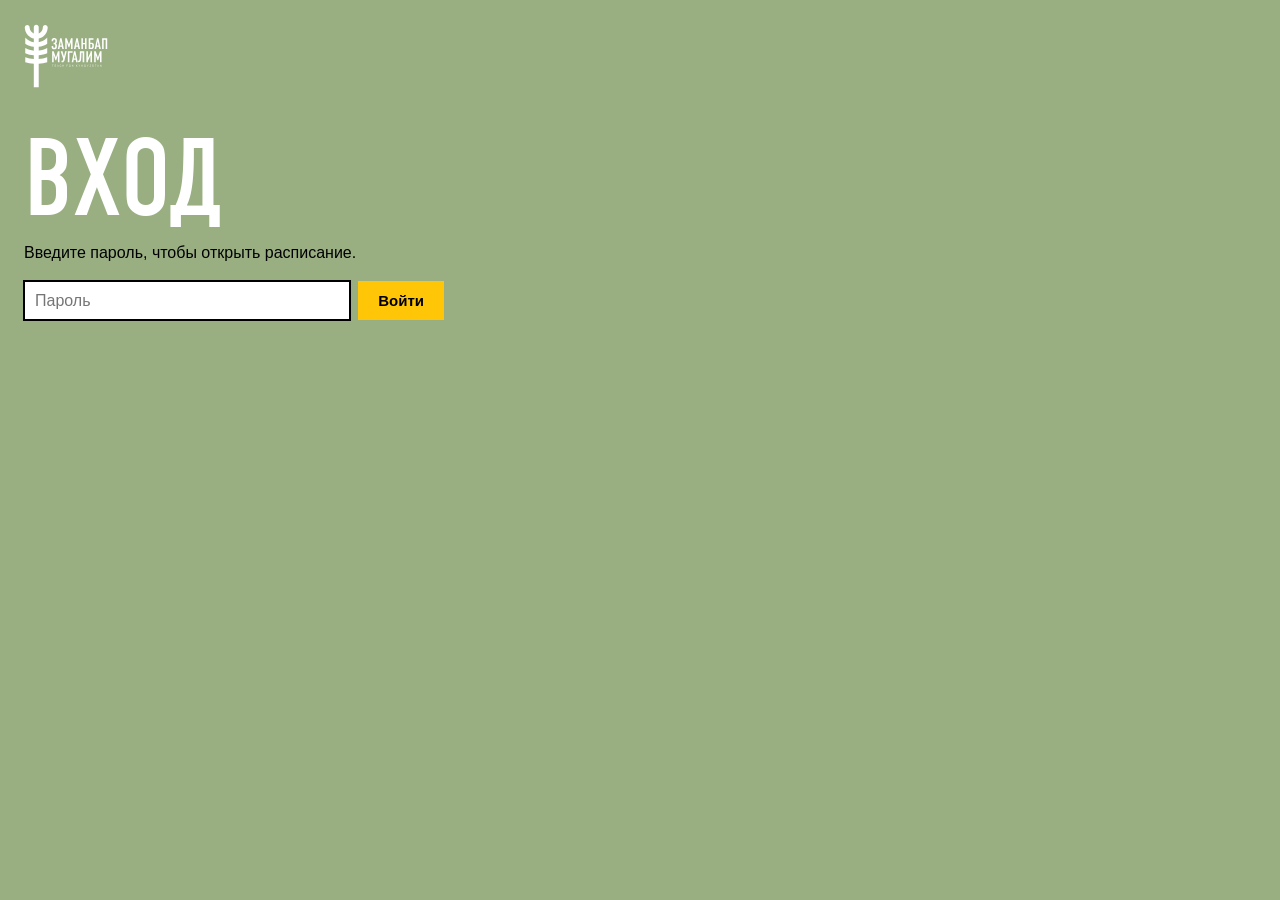
<file: index.html>
<!doctype html>
<html lang="ru">
<head>
<meta charset="utf-8">
<meta name="viewport" content="width=device-width, initial-scale=1">
<meta name="robots" content="noindex,nofollow">
<title>Свободные кабинеты · Заманбап Мугалим</title>
<link rel="stylesheet" href="brand/tokens.css">
<link rel="stylesheet" href="brand/fonts/fonts.css">
<link rel="stylesheet" href="style.css">
<link rel="icon" href="brand/logo/favicon.svg" type="image/svg+xml">
</head>
<body class="locked" data-page="rooms">
<div id="gate"><div class="gbox">
  <img class="glogo" src="brand/logo/svg/lockup-white.svg" alt="Заманбап Мугалим — Teach for Kyrgyzstan">
  <h1>Вход</h1>
  <p id="gtext">Введите пароль, чтобы открыть расписание.</p>
  <form id="gform"><input type="password" id="gpw" autocomplete="current-password" placeholder="Пароль" autofocus><button>Войти</button></form>
  <div class="err" id="gerr"></div>
</div></div>
<div class="top">
  <header class="tfk-header">
    <a class="tfk-brand" href="index.html"><img src="brand/logo/svg/lockup-white.svg" alt="Заманбап Мугалим — Teach for Kyrgyzstan"></a>
    <h1 class="ttl">Свободные кабинеты</h1>
    <div class="hr"><a id="zlink" class="zl" href="zameny.html" hidden>Замены →</a><div class="stamp" id="stamp"></div></div>
  </header>
  </div>
<div class="wrap">
  <div id="banner"></div>
  <nav class="tabs">
    <div class="tab" data-act="tab" data-v="rooms">Свободные кабинеты</div>
    <div class="tab" data-act="tab" data-v="room">По кабинету</div>
    <div class="tab" data-act="tab" data-v="view">Класс / учитель</div>
    <div class="tab" data-act="tab" data-v="conflicts">Двойные брони</div>
  </nav>
  <div id="view"></div>
  <div class="footer" id="foot"></div>
</div>
<div class="band tfk-bg-stripes"></div>
<script src="app.js"></script>
</body>
</html>
</file>
<file: brand/tokens.css>
/* ============================================================
   Teach for Kyrgyzstan — «Заманбап Мугалим» · brand tokens
   <link rel="stylesheet" href="TfK-Brand-Kit/tokens.css">
   <link rel="stylesheet" href="TfK-Brand-Kit/fonts/fonts.css">  (Q3 DIN Condensed)
   ============================================================ */
:root{
  /* Primary (2025+) */
  --tfk-green:#99AF82;        /* pale green — main brand surface (heroes, covers, banners) */
  --tfk-green-dark:#73875D;   /* hover states, small accents on white                      */
  --tfk-yellow:#FFC607;       /* accent squares / highlights only — never body text        */
  --tfk-black:#000000;
  --tfk-white:#ffffff;
  --tfk-ink:#1a1a1a;          /* body text on white                                        */
  /* Brandbook auxiliary tints (use sparingly, light backgrounds) */
  --tfk-mint:#C2D9CE;  --tfk-mint-pale:#DCEFE3;  --tfk-sage-gray:#A2B7B1;
  --tfk-warmgray:#C1BAAA; --tfk-warmgray-pale:#F2F2ED;
  --tfk-gray-70:#4d4d4d; --tfk-gray-50:#808080; --tfk-gray-25:#bfbfbf;
  /* Type */
  --tfk-font-display:"Q3 DIN Condensed","Arial Narrow Bold","Arial Narrow",Impact,sans-serif;
  --tfk-font-body:Calibri,"Segoe UI",Arial,Helvetica,sans-serif;
}

/* ---- Ready-made components (brand is rectilinear: no radius, no shadows) ---- */
.tfk-body{background:var(--tfk-white);color:var(--tfk-ink);font-family:var(--tfk-font-body);
  line-height:1.55;text-align:left}
.tfk-display{font-family:var(--tfk-font-display);text-transform:uppercase;
  font-weight:400;line-height:.95;letter-spacing:.01em}
.tfk-h1,.tfk-h2,.tfk-h3{font-family:var(--tfk-font-display);text-transform:uppercase;
  color:var(--tfk-black);line-height:1;font-weight:400}
.tfk-muted{color:var(--tfk-gray-50)}
.tfk-link{color:var(--tfk-green-dark)}

/* Signature surface: pale green field, white text (use white logo on it) */
.tfk-hero{background:var(--tfk-green);color:var(--tfk-white);padding:48px 40px}
.tfk-hero .tfk-h1,.tfk-hero .tfk-h2,.tfk-hero h1,.tfk-hero h2{color:var(--tfk-white)}

.tfk-btn{display:inline-block;background:var(--tfk-black);color:var(--tfk-white);
  font-family:var(--tfk-font-body);font-weight:700;padding:12px 22px;
  text-decoration:none;border:0;cursor:pointer}
.tfk-btn:hover{background:var(--tfk-green-dark)}
.tfk-btn--yellow{background:var(--tfk-yellow);color:var(--tfk-black)}

.tfk-card{background:var(--tfk-white);border:1px solid var(--tfk-gray-25);padding:24px}
.tfk-quote{font-family:var(--tfk-font-body);font-style:italic;
  border-left:4px solid var(--tfk-green);padding-left:16px;margin:14px 0}

/* Yellow pixel-squares motif (decorative, place in a corner/edge) */
.tfk-squares{display:grid;grid-template-columns:repeat(3,18px);grid-auto-rows:18px;width:max-content}
.tfk-squares i{background:var(--tfk-yellow)}
.tfk-squares i:nth-child(even){background:transparent}

/* Official brandbook background patterns (tiles in patterns/) — never behind body text */
.tfk-bg-watermark{background:var(--tfk-white) url("patterns/emblem-watermark.svg") repeat}
.tfk-bg-stripes{background:var(--tfk-white) url("patterns/stripes.svg") repeat}
.tfk-bg-rows{background:var(--tfk-white) url("patterns/emblem-rows.svg") repeat}

/* Header */
.tfk-header{display:flex;align-items:center;justify-content:space-between;gap:16px;
  padding:14px 24px;background:var(--tfk-green)}
.tfk-header--light{background:var(--tfk-white);border-bottom:1px solid var(--tfk-gray-25)}
.tfk-brand{display:flex;align-items:center;text-decoration:none}
.tfk-brand img{height:44px;width:auto;display:block}
.tfk-brand:hover{opacity:.85}
</file>
<file: brand/fonts/fonts.css>
/* Q3 DIN — brand display faces. Adjust the url() prefix to where the kit sits. */
@font-face{
  font-family:"Q3 DIN Condensed";
  src:url("Q3_DIN_Condensed.ttf") format("truetype");
  font-weight:400; font-style:normal; font-display:swap;
}
@font-face{
  font-family:"Q3 DIN";
  src:url("Q3_DIN_normal.ttf") format("truetype");
  font-weight:400; font-style:normal; font-display:swap;
}
</file>
<file: style.css>
/* Стиль «Заманбап Мугалим» (TfK Brand Kit): бледно-зелёный #99AF82, чёрный, белый, жёлтый только как акцент.
   Q3 DIN Condensed (заглавные) для заголовков, Calibri для текста. Без скруглений, теней и градиентов. Всё по левому краю. */
[hidden]{display:none!important}
*{box-sizing:border-box}
html,body{margin:0}
body{background:var(--tfk-white);color:var(--tfk-ink);font:16px/1.5 var(--tfk-font-body);text-align:left}
body.locked .top,body.locked .wrap,body.locked .band{display:none}
a{color:var(--tfk-green-dark)}
.muted{color:var(--tfk-gray-50)}

/* ---- шапка и заголовок ---- */
.top{background:var(--tfk-green);position:relative;overflow:hidden}
.tfk-brand img{height:56px}
.top .tfk-header{background:transparent;max-width:1300px;margin:0 auto;padding:16px;flex-wrap:wrap}
.hero{max-width:1300px;margin:0 auto;padding:4px 16px 24px;position:relative}
.hero h1{font-family:var(--tfk-font-display);text-transform:uppercase;font-weight:400;color:var(--tfk-white);
  font-size:clamp(46px,8vw,96px);line-height:.92;margin:0;letter-spacing:.01em}
.hero .tfk-squares{position:absolute;right:16px;bottom:0}
.hr{display:flex;align-items:center;gap:12px;flex-wrap:wrap}
.stamp{font-size:13px;color:var(--tfk-black)}
.stamp.stale{background:var(--tfk-yellow);padding:3px 8px;font-weight:700}
a.zl{font-weight:700;font-size:14px;color:var(--tfk-black);text-decoration:none;border:2px solid var(--tfk-black);padding:5px 12px}
a.zl:hover{background:var(--tfk-black);color:var(--tfk-white)}
.band{height:56px;margin-top:40px}

/* ---- вкладки ---- */
.wrap{max-width:1300px;margin:0 auto;padding:0 16px 24px}
nav.tabs{display:flex;gap:24px;margin:20px 0 16px;border-bottom:1px solid var(--tfk-gray-25);flex-wrap:wrap}
.tab{font-family:var(--tfk-font-display);text-transform:uppercase;font-size:22px;line-height:1;padding:10px 0 8px;cursor:pointer;
  color:var(--tfk-gray-50);border-bottom:4px solid transparent;margin-bottom:-1px}
.tab:hover{color:var(--tfk-black)}
.tab.on{color:var(--tfk-black);border-bottom-color:var(--tfk-yellow)}

/* ---- карточки, текст ---- */
.card{background:var(--tfk-white);border:1px solid var(--tfk-gray-25);padding:20px;margin-bottom:16px}
h1{font-family:var(--tfk-font-display);text-transform:uppercase;font-weight:400;font-size:32px;line-height:1;margin:0 0 6px;color:var(--tfk-black)}
h2{font-family:var(--tfk-font-display);text-transform:uppercase;font-weight:400;font-size:22px;line-height:1.1;margin:18px 0 10px;color:var(--tfk-black)}
.sub{color:var(--tfk-gray-70);font-size:14px;margin:0 0 14px}
.banner{background:var(--tfk-yellow);color:var(--tfk-black);padding:10px 14px;margin:0 0 12px;font-size:14px;font-weight:700}
.footer{color:var(--tfk-gray-50);font-size:13px;padding-top:4px}

/* ---- формы ---- */
.row{display:flex;gap:12px;flex-wrap:wrap;align-items:flex-end;margin-bottom:12px}
label.l{display:block;font-size:12px;color:var(--tfk-gray-70);margin-bottom:3px;font-weight:700;text-transform:uppercase;letter-spacing:.04em}
select,input{padding:8px 10px;border:1px solid var(--tfk-gray-50);border-radius:0;background:var(--tfk-white);color:var(--tfk-black);font:16px var(--tfk-font-body)}
select:focus,input:focus{outline:2px solid var(--tfk-black);outline-offset:-1px}
button{padding:9px 18px;border:2px solid var(--tfk-black);border-radius:0;background:var(--tfk-black);color:var(--tfk-white);font:700 15px var(--tfk-font-body);cursor:pointer}
button:hover{background:var(--tfk-green-dark);border-color:var(--tfk-green-dark)}
button.ghost{background:transparent;color:var(--tfk-black)}
button.ghost:hover{background:var(--tfk-black);color:var(--tfk-white)}

/* ---- свободные кабинеты ---- */
.chips{display:flex;flex-wrap:wrap;gap:8px}
.chip{padding:6px 12px;border:1px solid var(--tfk-gray-25);background:var(--tfk-warmgray-pale);font-size:15px}
.chip.free{background:var(--tfk-green);border-color:var(--tfk-green);color:var(--tfk-black);font-weight:700}
.chip.cond{background:var(--tfk-yellow);border-color:var(--tfk-yellow);color:var(--tfk-black)}
.chip.hr{background:repeating-linear-gradient(135deg,var(--tfk-mint-pale) 0 8px,var(--tfk-white) 8px 16px);border:1px dashed var(--tfk-green-dark);color:var(--tfk-black)}
.chip small{font-weight:400}
.scroll{overflow-x:auto;-webkit-overflow-scrolling:touch}
table.m{border-collapse:separate;border-spacing:2px;min-width:560px;width:100%}
table.m th{font-size:12px;color:var(--tfk-gray-70);font-weight:700;padding:4px 6px;text-align:left;white-space:nowrap}
table.m th.rh{position:sticky;left:0;background:var(--tfk-white);font-size:14px;color:var(--tfk-black)}
table.m td{text-align:left;padding:7px 8px;font-size:13px;background:var(--tfk-warmgray-pale);color:var(--tfk-gray-70);cursor:pointer}
table.m td.f{background:var(--tfk-green);color:var(--tfk-black);font-weight:700}
table.m td.c{background:var(--tfk-yellow);color:var(--tfk-black)}
table.m td.h{background:repeating-linear-gradient(135deg,var(--tfk-mint-pale) 0 6px,var(--tfk-white) 6px 12px);color:var(--tfk-black);box-shadow:inset 0 0 0 1px var(--tfk-green-dark)}
table.m th.sel,table.m td.sel{outline:3px solid var(--tfk-black);outline-offset:-3px}

/* ---- по кабинету ---- */
table.rw td{vertical-align:top;line-height:1.25;cursor:pointer}
table.rw td b{color:var(--tfk-black)}
table.rw td .rs{display:block;font-size:12px}
table.rw td.dbl{border-left:4px solid var(--tfk-yellow)}
table.rw th.rh{width:56px}
.row>div.rnav{display:flex;gap:8px;flex:0 0 auto}
.row .rnav button{width:auto}

/* ---- таблицы расписания, замены ---- */
table.t{border-collapse:collapse;width:100%}
table.t th{font-size:12px;color:var(--tfk-gray-70);text-align:left;padding:6px 8px;border-bottom:2px solid var(--tfk-black);text-transform:uppercase;letter-spacing:.04em}
table.t tr.mild td{background:repeating-linear-gradient(135deg,var(--tfk-mint-pale) 0 8px,var(--tfk-white) 8px 16px)}
.ev.hr{background:repeating-linear-gradient(135deg,var(--tfk-mint-pale) 0 8px,var(--tfk-white) 8px 16px);box-shadow:inset 0 0 0 1px var(--tfk-green-dark)}
i.kch{font-style:normal;font-size:12px;font-weight:700;border:1px solid var(--tfk-green-dark);padding:0 5px;color:var(--tfk-black)}
table.t td{padding:8px;border-bottom:1px solid var(--tfk-gray-25);vertical-align:top;font-size:15px}
.ev{background:var(--tfk-mint-pale);border-left:4px solid var(--tfk-green);padding:4px 8px;margin-bottom:4px;font-size:13px}
.ev b{font-size:14px}
.pill{display:inline-flex;gap:8px;align-items:center;background:var(--tfk-yellow);color:var(--tfk-black);padding:4px 10px;margin:0 8px 8px 0;font-size:14px;font-weight:700}
.pill .x{cursor:pointer}

/* ---- вход ---- */
#gate{position:fixed;inset:0;z-index:100;background:var(--tfk-green);padding:24px;overflow:auto}
.gbox{max-width:420px}
.glogo{height:64px;width:auto;display:block;margin-bottom:40px}
#gate h1{color:var(--tfk-white);font-size:clamp(56px,16vw,110px);line-height:.92;margin:0 0 12px}
#gate p{color:var(--tfk-black);margin:0 0 16px}
#gform{display:flex;gap:8px;flex-wrap:wrap}
#gform input{flex:1;min-width:180px;border-color:var(--tfk-black)}
#gform button{background:var(--tfk-yellow);color:var(--tfk-black);border-color:var(--tfk-yellow)}
#gform button:hover{background:var(--tfk-black);color:var(--tfk-white);border-color:var(--tfk-black)}
#gate .err{color:var(--tfk-black);font-weight:700;min-height:22px;margin-top:10px}

.hr button.ghost{padding:5px 12px;font-size:14px}

table.m td.nn{background:var(--tfk-gray-25);color:var(--tfk-gray-50);font-weight:400}
table.m th.nn{color:var(--tfk-gray-50)}

.lc-ov{position:fixed;inset:0;background:rgba(0,0,0,.55);z-index:50;display:flex;align-items:center;justify-content:center;padding:16px}
.lc-box{position:relative;background:var(--tfk-white);border:2px solid var(--tfk-black);padding:20px 20px 12px;width:100%;max-width:420px;max-height:80vh;overflow:auto}
.lc-x{position:absolute;top:6px;right:8px;border:0;background:none;color:var(--tfk-black);font-size:28px;line-height:1;padding:4px 8px;cursor:pointer}
.lc-head{font-family:var(--tfk-font-display, inherit);text-transform:uppercase;font-weight:700;font-size:20px;letter-spacing:.02em;padding-right:32px}
.lc-sub{color:var(--tfk-gray-70);font-size:14px;margin:2px 0 12px}
.lc{border-top:1px solid var(--tfk-gray-25);padding:10px 0}
.lc-subj{font-weight:700;font-size:18px;margin-bottom:6px}
.lc-row{display:flex;justify-content:space-between;gap:16px;font-size:15px;padding:2px 0}
.lc-row span{color:var(--tfk-gray-70)}
.lc-flags{margin-top:6px}
.lc-flags i{display:inline-block;background:var(--tfk-yellow);color:var(--tfk-black);font-style:normal;font-size:13px;font-weight:700;padding:2px 8px;margin:0 6px 4px 0}

/* ---- телефон (до 640px): главное — «Свободно» — первым, компактная шапка ---- */
#view{display:flex;flex-direction:column}
#view .c-free{order:-2}
#view .c-abs{order:-1}
@media (max-width:640px){
  .top .tfk-header{padding:10px 12px;gap:8px}
  .tfk-brand img{height:36px}
  .hero{padding:2px 12px 14px}
  .hero h1{font-size:40px}
  .hero .tfk-squares{display:none}
  .stamp{font-size:12px}
  a.zl{font-size:13px;padding:4px 10px}
  .wrap{padding:0 12px 16px}
  nav.tabs{flex-wrap:nowrap;overflow-x:auto;gap:18px;margin:12px 0;-webkit-overflow-scrolling:touch;scrollbar-width:none}
  nav.tabs::-webkit-scrollbar{display:none}
  .tab{font-size:18px;white-space:nowrap}
  .card{padding:14px 12px;margin-bottom:12px}
  #view .c-free{order:-2}
  #view .c-abs{order:-1}
  h2{font-size:20px;margin:14px 0 8px}
  .sub{font-size:13px;margin-bottom:10px}
  .row{gap:10px}
  .row>div{flex:1 1 140px;min-width:0}
  .row>div:has(>button){flex:1 1 100%}
  .row input,.row select,.row button{width:100%}
  .chip{padding:8px 12px;font-size:16px}
  table.m{min-width:0;border-spacing:1px}
  table.m th{padding:4px 3px;font-size:12px}
  table.m td{padding:8px 4px;font-size:12px;min-width:34px}
  table.m th.rh{font-size:13px;max-width:84px;white-space:normal;line-height:1.1}
  table.t th,table.t td{padding:6px 4px;font-size:14px}
  table.rw{table-layout:fixed}
  table.rw th.rh{width:26px;padding:4px 2px}
  table.rw td{padding:6px 3px;font-size:11px;overflow-wrap:anywhere;hyphens:auto;min-width:0}
  table.rw td .rs{font-size:11px}
  table.rw th{font-size:11px;white-space:normal}
  .band{height:28px;margin-top:20px}
  .glogo{height:44px;margin-bottom:24px}
  .lc-ov{align-items:flex-end;padding:0}
  .lc-box{max-width:none;max-height:75vh;border-width:2px 0 0}
}
body[data-page=zameny] .wrap{padding-top:16px}

/* ---- легенда, подсказка прокрутки, фокус с клавиатуры ---- */
.legend{display:flex;flex-wrap:wrap;gap:6px 16px;font-size:13px;color:var(--tfk-gray-70);margin:0 0 8px}
.legend span{display:inline-flex;align-items:center;gap:6px}
.legend .sw{display:inline-block;width:16px;height:16px;flex:0 0 16px;background:var(--tfk-warmgray-pale);box-shadow:inset 0 0 0 1px var(--tfk-gray-25)}
.legend .sw.f{background:var(--tfk-green)}
.legend .sw.c{background:var(--tfk-yellow)}
.legend .sw.h{background:repeating-linear-gradient(135deg,var(--tfk-mint-pale) 0 3px,var(--tfk-white) 3px 6px);box-shadow:inset 0 0 0 1px var(--tfk-green-dark)}
.legend .sw.nn{background:var(--tfk-gray-25)}
.scrollhint{font-size:12px;font-weight:700;color:var(--tfk-gray-70);margin-top:6px}
[role=button]:focus-visible,button:focus-visible{outline:3px solid var(--tfk-yellow);outline-offset:-3px}

/* подписи осей матрицы: «Кабинет ↓», «Урок →» */
table.m th.ax{font-size:12px;font-weight:700;text-transform:uppercase;letter-spacing:.04em;color:var(--tfk-black);border-bottom:2px solid var(--tfk-black);vertical-align:bottom}
table.m th.rh.ax{white-space:nowrap}
@media (max-width:640px){
  table.m th.ax{font-size:11px;letter-spacing:0}
  table.rw th.rh{width:40px}
  table.rw th.rh.ax{white-space:normal;line-height:1.1}
}

/* ---- компактная шапка (2026-10-20): логотип · название · «Замены» и дата в одну строку ---- */
.top .tfk-header{padding:10px 16px;gap:8px 20px;justify-content:flex-start}
.top .tfk-brand img{height:40px}
.ttl{font-family:var(--tfk-font-display);text-transform:uppercase;font-weight:400;color:var(--tfk-white);
  font-size:clamp(26px,3.2vw,42px);line-height:1;margin:0;letter-spacing:.01em;padding-top:4px}
.top .hr{margin-left:auto}
nav.tabs{margin-top:14px}
@media (max-width:640px){
  .top .tfk-header{padding:8px 12px;gap:6px 12px}
  .top .tfk-brand img{height:30px}
  .ttl{font-size:26px;padding-top:2px}
  .top .hr{flex-basis:100%;margin-left:0;gap:4px 10px;flex-wrap:nowrap}
  .top .hr a.zl{padding:2px 8px;font-size:13px;border-width:1px;white-space:nowrap}
  .top .stamp{font-size:12px;line-height:1.2}
  .top .stamp .sch{display:none}
  nav.tabs{margin-top:10px}
}
</file>
